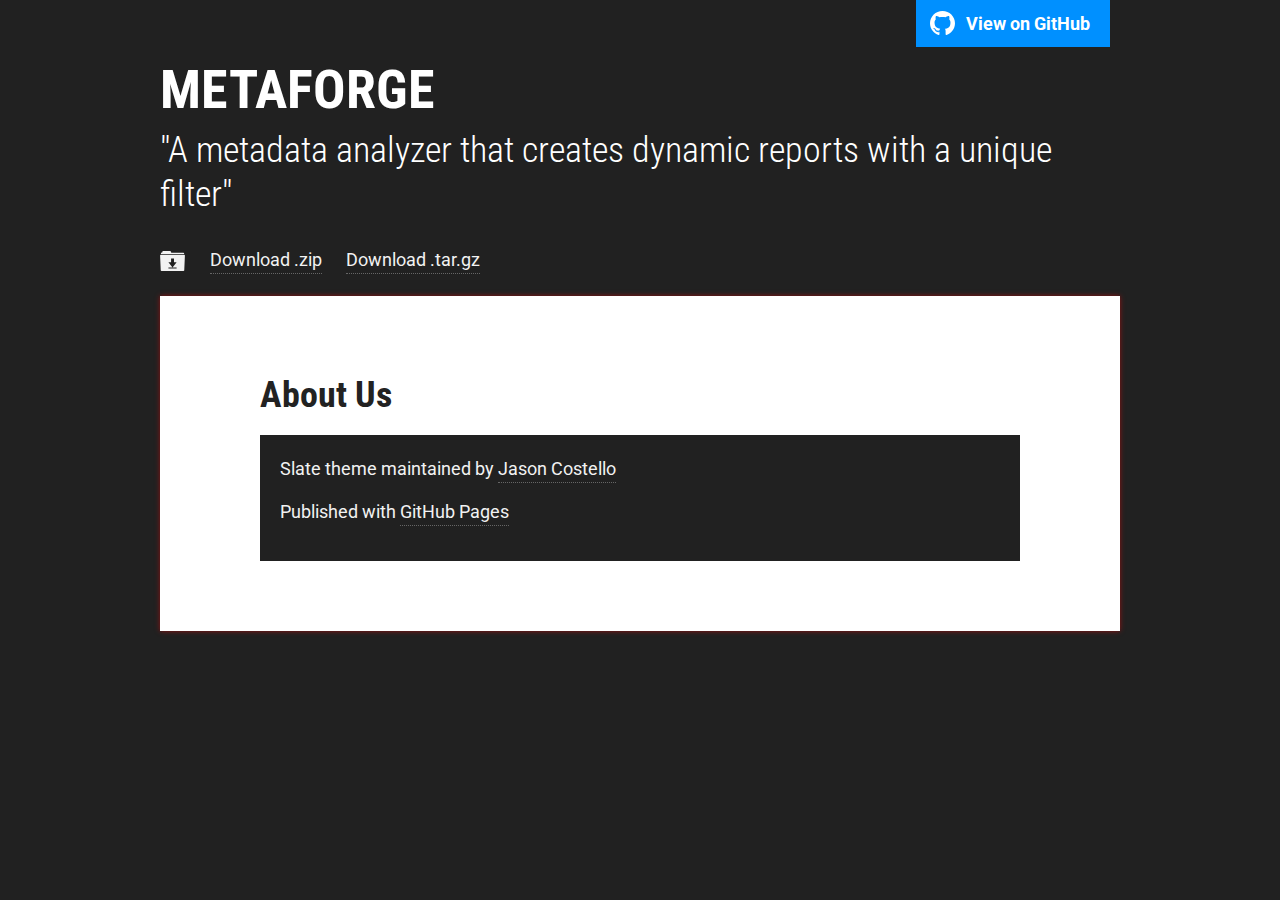
<file: docs/AboutUs.html>
<!DOCTYPE html>
<html>

  <head>
    <meta charset='utf-8' />
    <meta http-equiv="X-UA-Compatible" content="chrome=1" />
    <meta name="viewport" content="width=device-width, initial-scale=1, maximum-scale=1">
    <meta name="description" content="Slate is a responsive theme for GitHub Pages" />

    <link rel="stylesheet" type="text/css" media="screen" href="stylesheets/stylesheet.css">

    <link href='https://fonts.googleapis.com/css?family=Roboto:400,400italic,700italic,700' rel='stylesheet' type='text/css'>
    <link href='https://fonts.googleapis.com/css?family=Roboto+Condensed:300,300italic,700,700italic' rel='stylesheet' type='text/css'>

    <title>Metaforge : Senior Design Capstone</title>
  </head>

  <body>

    <!-- HEADER -->
    <div id="header_wrap" class="outer">
        <header class="inner">
          <a id="forkme_banner" href="repository_url}}">View on GitHub</a>

          <h1 id="project_title">Metaforge</h1>
          <h2 id="project_tagline">"A metadata analyzer that creates dynamic reports with a unique filter"</h2>
        </header>
    </div>

    <section class="outer">
        <div class="downloads inner">
          <a class="zip_download_link" href="#">Download .zip</a>
          <a class="tar_download_link" href="#">Download .tar.gz</a>
        </div>
    </section>


    <!-- MAIN CONTENT -->
    <div id="main_content_wrap" class="outer">
      <section id="main_content" class="inner">

        <h1>About Us</h1>

        <!-- HEADER 
        <p>Roses are <em>emphasized</em></br>
        Violets are <strong>strong</strong></p>
        <h3>We all like making lists</h3>
        <ul>
          <li>Red Apples</li>
          <li>Purple Grapes</li>
          <li>Green Kiwifruits</li>
        </ul>
        <p>Let's get crazy:</p>
        <ol>
          <li>
            <p>This is a list item with two paragraphs. Lorem ipsum dolor
            sit amet, consectetuer adipiscing elit. Aliquam hendrerit
            mi posuere lectus.</p>
            <p>Vestibulum enim wisi, viverra nec, fringilla in, laoreet
            vitae, risus. Donec sit amet nisl. Aliquam semper ipsum
            sit amet velit.</p>
          </li>
          <li><p>Suspendisse id sem consectetuer libero luctus adipiscing.</p></li>
        </ol>
        <p>What about some code <strong>in</strong> a list? That's insane, right?</p>
        <ol>
          <li>
            <p>In Ruby you can map like this:</p>
              <code>['a', 'b'].map { |x| x.uppercase }</code>
          </li>
          <li>
            <p>In Rails, you can do a shortcut:</p>
              <code>['a', 'b'].map(&amp;:uppercase)</code>
          </li>
        </ol>
        <p>Some people seem to like definition lists</p>
        <dl>
        <dt>Lower cost</dt>
          <dd>The new version of this product costs significantly less than the previous one!</dd>
          <dt>Easier to use</dt>
          <dd>We've changed the product so that it's much easier to use!</dd>
        </dl>
        <h3>I am a robot</h3>
        <p>Maybe you want to print <code>robot</code> to the console 1000 times. Why not?</p>
<pre>
def robot_invasion
puts("robot " * 1000)
end
</pre>
<p>How about we throw some angle braces and ampersands in there?</p>
<pre><code>&lt;div class="footer"&gt;
&amp;copy; 2013 Zorg Industries
&lt;/div&gt;
</code></pre>
        <h3>If you need to blame someone, the best way to do so is by quoting them:</h3>
        <blockquote>
        <p>I, at any rate, am convinced that He does not throw dice.</p>
        </blockquote>
        <p>Or perhaps someone a little less eloquent:</p>
        <blockquote>
        <p>I wish you'd have given me this written question ahead of time so I
        could plan for it... I'm sure something will pop into my head here in
        the midst of this press conference, with all the pressure of trying to
        come up with answer, but it hadn't yet...</p>
        <p>I don't want to sound like
        I have made no mistakes. I'm confident I have. I just haven't - you
        just put me under the spot here, and maybe I'm not as quick on my feet
        as I should be in coming up with one.</p>
        </blockquote>
        <h2>An octocat appears!</h2>
        <img alt="an octocat!" src="http://octodex.github.com/images/octocat-de-los-muertos.jpg" />
        <p>My favorite octocat, illustrated by <a href="https://github.com/cameronmcefee">@cameronmceffee</a>.</p>
        <h2>Table for two</h2>
        <table>
        <tr>
          <th>ID</th>
          <th>Name</th>
          <th>Rank</th>
        </tr>
        <tr>
          <td>1</td>
          <td>Tom Preston-Werner</td>
          <td>Awesome</td>
        </tr>
        <tr>
          <td>2</td>
          <td>Albert Einstein</td>
          <td>Nearly as awesome</td>
        </tr>
        </table>
      </section>
    </div>
    -->

    <!-- FOOTER  -->
    <div id="footer_wrap" class="outer">
      <footer class="inner">
        <p class="copyright">Slate theme maintained by <a href="https://github.com/jasoncostello">Jason Costello</a></p>
        <p>Published with <a href="http://pages.github.com">GitHub Pages</a></p>
      </footer>
    </div>

  </body>
</html>
</file>
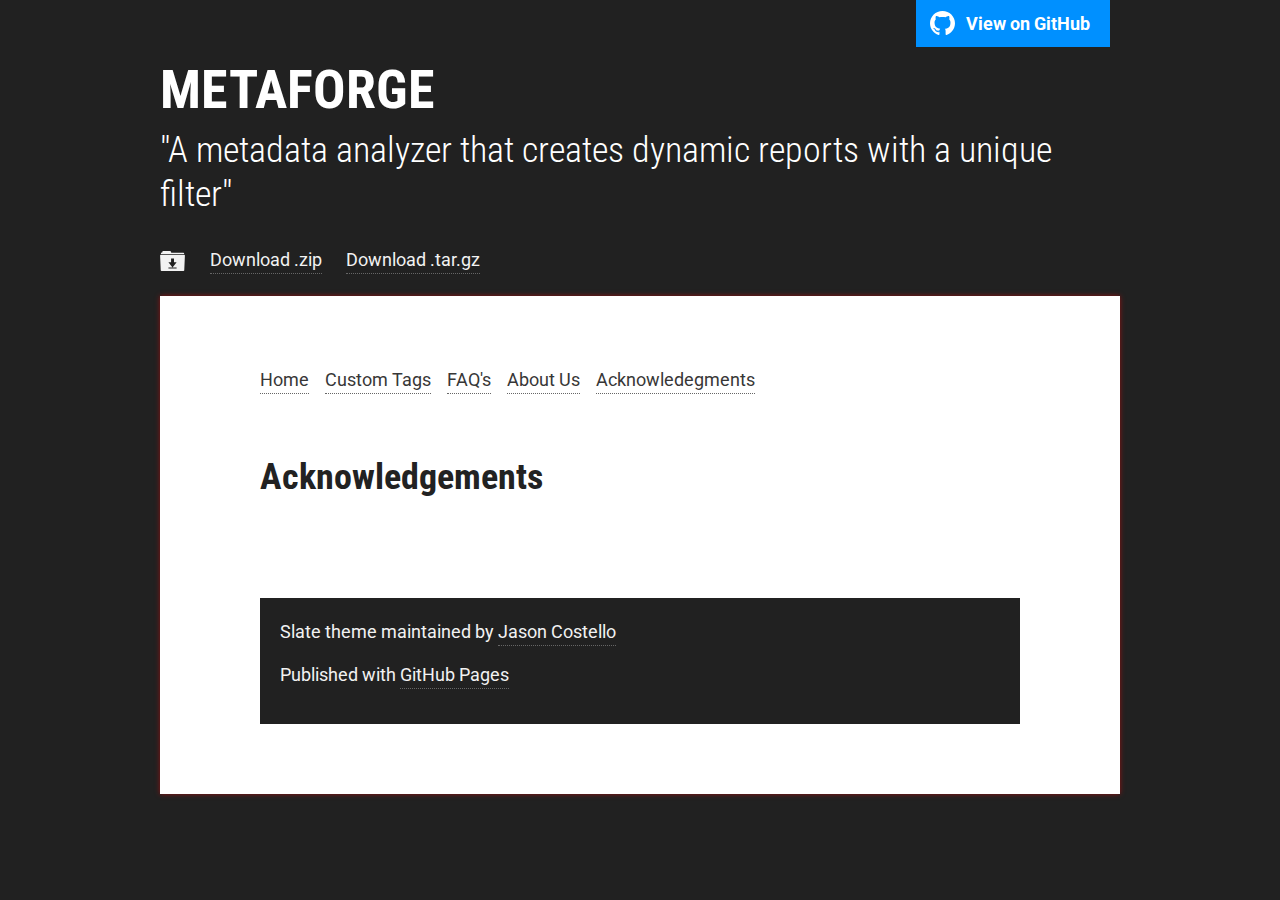
<file: docs/Acknowledgements.html>
<!DOCTYPE html>
<html>

  <head>
    <meta charset='utf-8' />
    <meta http-equiv="X-UA-Compatible" content="chrome=1" />
    <meta name="viewport" content="width=device-width, initial-scale=1, maximum-scale=1">
    <meta name="description" content="Slate is a responsive theme for GitHub Pages" />

    <link rel="stylesheet" type="text/css" media="screen" href="stylesheets/stylesheet.css">

    <link href='https://fonts.googleapis.com/css?family=Roboto:400,400italic,700italic,700' rel='stylesheet' type='text/css'>
    <link href='https://fonts.googleapis.com/css?family=Roboto+Condensed:300,300italic,700,700italic' rel='stylesheet' type='text/css'>

    <title>Metaforge : Senior Design Capstone</title>
  </head>

  <body>

    <!-- HEADER -->
    <div id="header_wrap" class="outer">
        <header class="inner">
          <a id="forkme_banner" href="repository_url}}">View on GitHub</a>

          <h1 id="project_title">Metaforge</h1>
          <h2 id="project_tagline">"A metadata analyzer that creates dynamic reports with a unique filter"</h2>
        </header>
    </div>

    <section class="outer">
        <div class="downloads inner">
          <a class="zip_download_link" href="#">Download .zip</a>
          <a class="tar_download_link" href="#">Download .tar.gz</a>
        </div>
    </section>


    <!-- MAIN CONTENT -->
    <div id="main_content_wrap" class="outer">
      <section id="main_content" class="inner">
      <a href="index.html">Home</a>&nbsp;&nbsp;&nbsp;
      <a href="CustomTags.html">Custom Tags</a>&nbsp;&nbsp;&nbsp;
      <a href="FAQs.html">FAQ's</a>&nbsp;&nbsp;&nbsp;
      <a href="AboutUs.html">About Us</a>&nbsp;&nbsp;&nbsp;
      <a href="Acknowledgements.html">Acknowledegments</a>&nbsp;&nbsp;&nbsp;
      <br><br><br>
        
        <h1>Acknowledgements</h1>

        
        <!-- HEADER 
        <p>Roses are <em>emphasized</em></br>
        Violets are <strong>strong</strong></p>
        <h3>We all like making lists</h3>
        <ul>
          <li>Red Apples</li>
          <li>Purple Grapes</li>
          <li>Green Kiwifruits</li>
        </ul>
        <p>Let's get crazy:</p>
        <ol>
          <li>
            <p>This is a list item with two paragraphs. Lorem ipsum dolor
            sit amet, consectetuer adipiscing elit. Aliquam hendrerit
            mi posuere lectus.</p>
            <p>Vestibulum enim wisi, viverra nec, fringilla in, laoreet
            vitae, risus. Donec sit amet nisl. Aliquam semper ipsum
            sit amet velit.</p>
          </li>
          <li><p>Suspendisse id sem consectetuer libero luctus adipiscing.</p></li>
        </ol>
        <p>What about some code <strong>in</strong> a list? That's insane, right?</p>
        <ol>
          <li>
            <p>In Ruby you can map like this:</p>
              <code>['a', 'b'].map { |x| x.uppercase }</code>
          </li>
          <li>
            <p>In Rails, you can do a shortcut:</p>
              <code>['a', 'b'].map(&amp;:uppercase)</code>
          </li>
        </ol>
        <p>Some people seem to like definition lists</p>
        <dl>
        <dt>Lower cost</dt>
          <dd>The new version of this product costs significantly less than the previous one!</dd>
          <dt>Easier to use</dt>
          <dd>We've changed the product so that it's much easier to use!</dd>
        </dl>
        <h3>I am a robot</h3>
        <p>Maybe you want to print <code>robot</code> to the console 1000 times. Why not?</p>
<pre>
def robot_invasion
puts("robot " * 1000)
end
</pre>
<p>How about we throw some angle braces and ampersands in there?</p>
<pre><code>&lt;div class="footer"&gt;
&amp;copy; 2013 Zorg Industries
&lt;/div&gt;
</code></pre>
        <h3>If you need to blame someone, the best way to do so is by quoting them:</h3>
        <blockquote>
        <p>I, at any rate, am convinced that He does not throw dice.</p>
        </blockquote>
        <p>Or perhaps someone a little less eloquent:</p>
        <blockquote>
        <p>I wish you'd have given me this written question ahead of time so I
        could plan for it... I'm sure something will pop into my head here in
        the midst of this press conference, with all the pressure of trying to
        come up with answer, but it hadn't yet...</p>
        <p>I don't want to sound like
        I have made no mistakes. I'm confident I have. I just haven't - you
        just put me under the spot here, and maybe I'm not as quick on my feet
        as I should be in coming up with one.</p>
        </blockquote>
        <h2>An octocat appears!</h2>
        <img alt="an octocat!" src="http://octodex.github.com/images/octocat-de-los-muertos.jpg" />
        <p>My favorite octocat, illustrated by <a href="https://github.com/cameronmcefee">@cameronmceffee</a>.</p>
        <h2>Table for two</h2>
        <table>
        <tr>
          <th>ID</th>
          <th>Name</th>
          <th>Rank</th>
        </tr>
        <tr>
          <td>1</td>
          <td>Tom Preston-Werner</td>
          <td>Awesome</td>
        </tr>
        <tr>
          <td>2</td>
          <td>Albert Einstein</td>
          <td>Nearly as awesome</td>
        </tr>
        </table>
      </section>
    </div>
    -->
    <br><br><br>
    <!-- FOOTER  -->
    <div id="footer_wrap" class="outer">
      <footer class="inner">
        <p class="copyright">Slate theme maintained by <a href="https://github.com/jasoncostello">Jason Costello</a></p>
        <p>Published with <a href="http://pages.github.com">GitHub Pages</a></p>
      </footer>
    </div>

  </body>
</html>
</file>
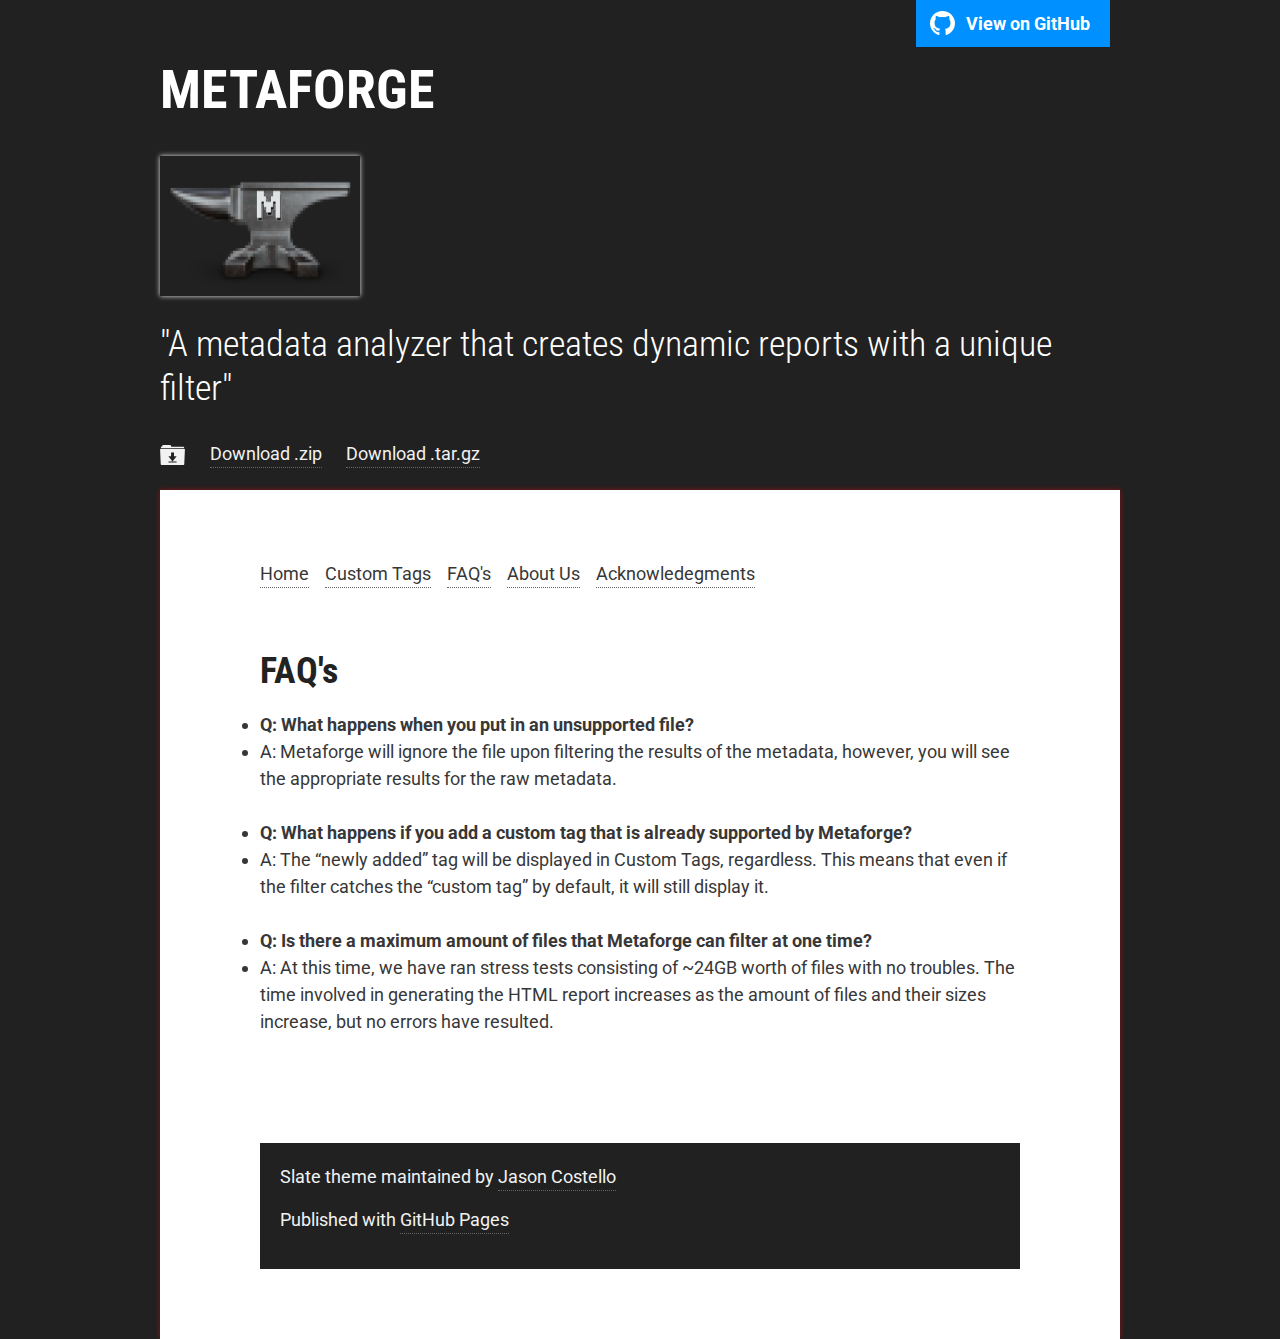
<file: docs/FAQs.html>
<!DOCTYPE html>
<html>

  <head>
    <meta charset='utf-8' />
    <meta http-equiv="X-UA-Compatible" content="chrome=1" />
    <meta name="viewport" content="width=device-width, initial-scale=1, maximum-scale=1">
    <meta name="description" content="Slate is a responsive theme for GitHub Pages" />

    <link rel="stylesheet" type="text/css" media="screen" href="stylesheets/stylesheet.css">

    <link href='https://fonts.googleapis.com/css?family=Roboto:400,400italic,700italic,700' rel='stylesheet' type='text/css'>
    <link href='https://fonts.googleapis.com/css?family=Roboto+Condensed:300,300italic,700,700italic' rel='stylesheet' type='text/css'>

    <title>Metaforge : Senior Design Capstone</title>
  </head>

  <body>

    <!-- HEADER -->
    <div id="header_wrap" class="outer">
        <header class="inner">
          <a id="forkme_banner" href="https://github.com/chriswmorris/Metaforge">View on GitHub</a>

          <h1 id="project_title">Metaforge</h1> <br>
         <img src="images/logo.png" width="200" height="140"> <br>
                                      
          <h2 id="project_tagline">"A metadata analyzer that creates dynamic reports with a unique filter"</h2>
        </header>
    </div>

    <section class="outer">
        <div class="downloads inner">
          <a class="zip_download_link" href="Metaforge-1.3.zip">Download .zip</a>
          <a class="tar_download_link" href="Metaforge-1.3.tar.gz">Download .tar.gz</a>
        </div>
    </section>




    <!-- MAIN CONTENT -->
    <div id="main_content_wrap" class="outer">
      <section id="main_content" class="inner">
      <a href="index.html">Home</a>&nbsp;&nbsp;&nbsp;
      <a href="CustomTags.html">Custom Tags</a>&nbsp;&nbsp;&nbsp;
      <a href="FAQs.html">FAQ's</a>&nbsp;&nbsp;&nbsp;
      <a href="AboutUs.html">About Us</a>&nbsp;&nbsp;&nbsp;
      <a href="Acknowledgements.html">Acknowledegments</a>&nbsp;&nbsp;&nbsp;
      <br><br><br>
        
        <h1>FAQ's</h1>
        
        <li><strong>Q: What happens when you put in an unsupported file?</strong></li>
        <li>A: Metaforge will ignore the file upon filtering the results of the metadata, however, you will see the appropriate results for the raw metadata. </li>
        <br>
        <li><strong>Q: What happens if you add a custom tag that is already supported by Metaforge?</strong></li>
        <li>A: The “newly added” tag will be displayed in Custom Tags, regardless. This means that even if the filter catches the “custom tag” by default, it will still display it.</li>
        <br>
        <li><strong>Q: Is there a maximum amount of files that Metaforge can filter at one time?</strong></li>
        <li>A: At this time, we have ran stress tests consisting of ~24GB worth of files with no troubles. The time involved in generating the HTML report increases as the amount of files and their sizes increase, but no errors have resulted.</li>
        <br>

    <br><br><br>
    <!-- FOOTER  -->
    <div id="footer_wrap" class="outer">
      <footer class="inner">
        <p class="copyright">Slate theme maintained by <a href="https://github.com/jasoncostello">Jason Costello</a></p>
        <p>Published with <a href="http://pages.github.com">GitHub Pages</a></p>
      </footer>
    </div>

  </body>
</html>
</file>
<file: docs/stylesheets/stylesheet.css>
/*******************************************************************************
Slate Theme for GitHub Pages
by Jason Costello, @jsncostello
*******************************************************************************/

@import url(normalize.css);
@import url(pygment_trac.css);

/*******************************************************************************
Theme Styles
*******************************************************************************/

*, *:before, *:after {
  -moz-box-sizing: border-box;
  -webkit-box-sizing: border-box;
  box-sizing: border-box;
}

body {
  color:#373737;
  background: #212121;
  font-size: 18px;
  font-family: "Roboto", Helvetica, Arial, sans-serif;
  line-height: 1.5;
  -webkit-font-smoothing: antialiased;
}

h1, h2, h3, h4, h5, h6 {
  font-family: "Roboto Condensed", Helvetica, Arial, sans-serif;
  margin: 10px 0;
  font-weight: 700;
  color:#222222;
}

h1 {
  margin-bottom: 20px;
  font-size: 36px;
  line-height: 1.1;
  font-weight: 700;
}

h1#project_title {
  text-transform: uppercase;
}

h2 {
  font-size: 32px;
  line-height: 1.2;
}

h3 {
  margin-bottom: 0;
  padding-bottom: 0;
  font-size: 24px;
  line-height: 1.3;
}

h4 {
  margin-bottom: 0;
  padding-bottom: 0;
  font-size: 21px;
}

h5 {
  margin-bottom: 0;
  padding-bottom: 0;
  font-size: 18px;
}

h6 {
  margin-bottom: 0;
  padding-bottom: 0;
  font-size: 16px;
}

p {
  font-family: "Roboto Slab",
  font-size: 18px;
  margin: 0px 0 15px 0;
}

footer p {
  color: #f2f2f2;
}

a {
  display: inline-block;
  text-decoration: none;
  border-bottom: 1px dotted #666;
  color: inherit;
  text-shadow: none;
}

a:hover, a:focus {border-bottom: 1px solid #0090ff;}


em {
  font-style: italic;
}

strong {
  font-weight: bold;
}

img {
  position: relative;
  margin: 0 auto;
  max-width: 739px;
  padding: 5px;
  margin: 10px 0 10px 0;


  -webkit-box-shadow: 0 0 5px #ebebeb;
  -moz-box-shadow: 0 0 5px #ebebeb;
  -o-box-shadow: 0 0 5px #ebebeb;
  -ms-box-shadow: 0 0 5px #ebebeb;
}

p img {
  display: inline;
  margin: 0;
  padding: 0;
  vertical-align: middle;
  text-align: center;
  border: none;
}

pre, code {
  width: 100%;
  color: #fff;
  background-color: #222;

  font-family: Monaco, "Bitstream Vera Sans Mono", "Lucida Console", Terminal, monospace;
  font-size: 14px;


  box-shadow: 0 0 10px rgba(0,0,0,.1);
}

pre {
  padding: 10px 20px;
  overflow: auto;
}

code {
  padding: 3px;
  margin: 0 3px;
}

pre code {
  display: block;
  box-shadow: none;
}

blockquote {
  color: #666;
  margin: 0 0 20px 2px;
  padding-left: 20px;
  border-left: 3px solid #bbb;
  font-style: italic;
}

ul, ol, dl {
  margin: 0 0 15px 0;
  padding-left: 20px;
}

dl dt {
  font-weight: bold;
}

dl dd {
  margin-left: 0;
  padding-left: 0;
  font-style: italic;
}

dl p {
  padding-left: 20px;
  font-style: italic;
}

hr {
  height: 1px;
  margin-bottom: 5px;
  border: none;
  background: url('../images/bg_hr.png') repeat-x center;
}

table {
  border: 1px solid #373737;
  margin-bottom: 20px;
  text-align: left;
 }

th {
  padding: 10px;
  background: #222;
  color: #fff;
 }

td {
  padding: 10px;
  border: 1px solid #222;
 }

form {
  background: #f2f2f2;
  padding: 20px;
}

/*******************************************************************************
Full-Width Styles
*******************************************************************************/

.outer {
  width: 100%;
  padding: 0 10px;
}

.inner {
  position: relative;
  max-width: 960px;
  padding: 20px 10px;
  margin: 0 auto;
}

#forkme_banner {
  display: block;
  position: absolute;
  top:0;
  right: 10px;
  z-index: 10;
  padding: 10px 20px 10px 50px;
  color: #fff;
  background: url('../images/blacktocat.svg') #0090ff no-repeat 8% 50%;
  background-size: 25px;
  font-weight: 700;
  border: none;
}

#forkme_banner:hover {
  background-color: #1883ed;
}

header {
  color: #f2f2f2;
}

#header_wrap {
  background: #212121;
}

#header_wrap .inner {
  padding: 60px 10px 0px 0px;
}

#project_title {
  margin: 0;
  color: #fff;
  font-size: 54px;
  font-weight: 700;
}

#project_tagline {
  color: #fff;
  font-size: 36px;
  font-weight: 300;
  background: none;
}

.downloads {
  display: block;
  padding-left: 50px;
  color: #f2f2f2;
  position: relative;
  height: 70px;
  background: url(../images/download.svg) no-repeat center left;
  background-size: 25px 20px;
}

.downloads a {
  margin-right: 20px;
}
.downloads a:hover {
  text-decoration: underline solid #fff;
}

#main_content {
  padding-top: 40px;
}

#main_content.inner {
  background-color: #fff;
  padding: 70px 100px;
  box-shadow: 0 0 5px #ebebeb;
  -webkit-box-shadow: 0 0 5px rgba(255, 0, 0, 0.5);
  -moz-box-shadow: 0 0 5px rgba(255, 0, 0, 0.5);
  -o-box-shadow: 0 0 5px rgba(255, 0, 0, 0.5);
  -ms-box-shadow: 0 0 5px rgba(255, 0, 0, 0.5);
}

#footer_wrap {
  background: #212121;
}

/*******************************************************************************
Small Device Styles
*******************************************************************************/

@media screen and (max-width: 992px) {
  img {
    max-width: 100%;
  }
}

@media screen and (max-width: 480px) {
  body {
    font-size: 13px;
  }

  .downloads {
    display: none;
  }

  .outer {
    padding: 0;
  }

  .inner {
    min-width: 320px;
    max-width: 480px;
  }

  #header_wrap .inner {
    padding: 60px 10px;
  }

  #main_content.inner {
    padding: 10px;
  }

  #project_title {
  font-size: 32px;
  }

  h1 {
    font-size: 28px;
  }

  h2 {
    font-size: 24px;
  }

  h3 {
    font-size: 21px;
  }

  h4 {
    font-size: 18px;
  }

  h5 {
    font-size: 14px;
  }

  h6 {
    font-size: 12px;
  }

  code, pre {
    min-width: 320px;
    max-width: 480px;
    font-size: 11px;
  }
}
</file>
